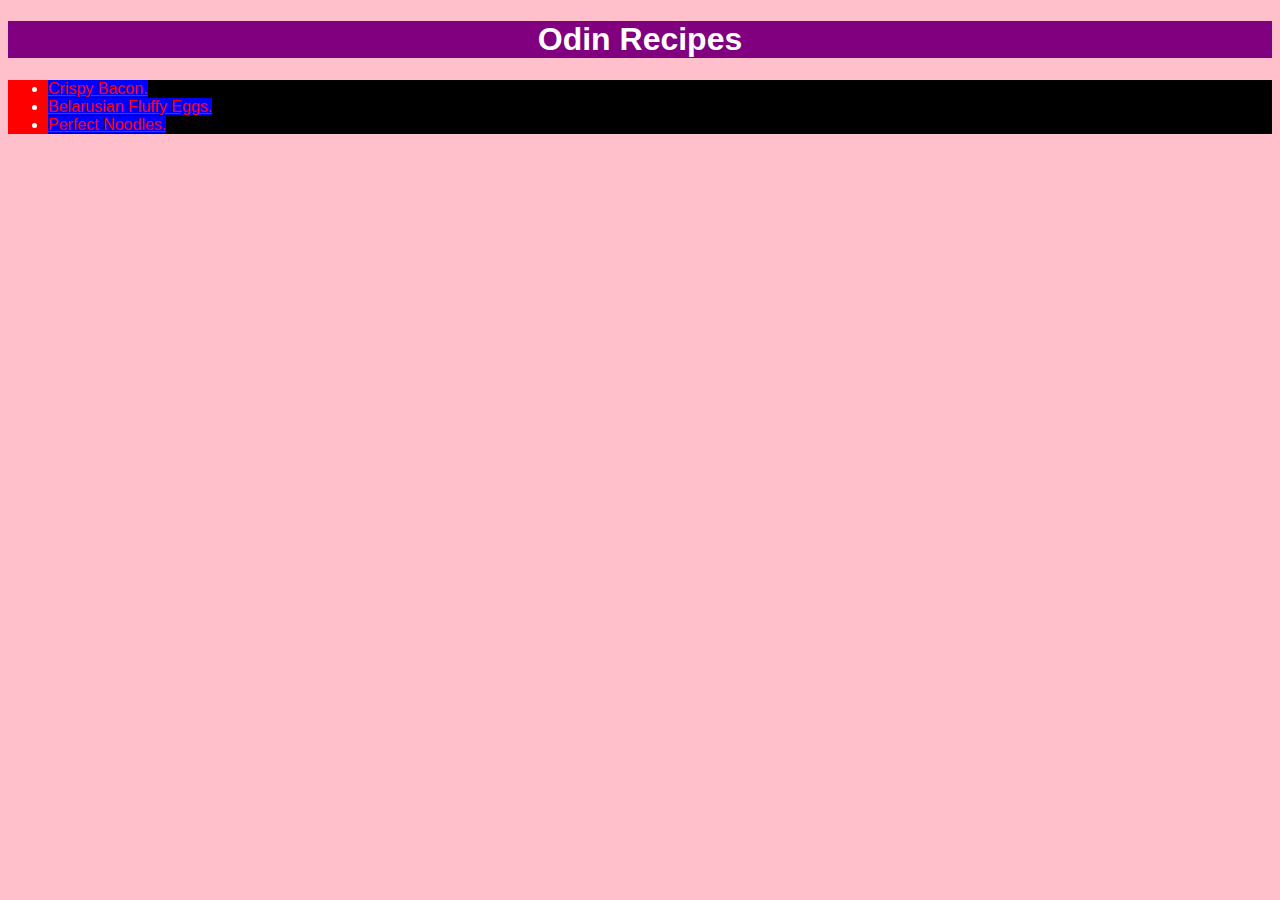
<file: index.html>
<!DOCTYPE html>
<html lang="en">
	<head>
		<meta charset="UTF-8">
		<title> Odin Recipes</title>
		<link rel="stylesheet" href="css_styles/standard.css">
	</head>
	<body>
		<h1>Odin Recipes</h1>
		<ul>
			<li><a href="recipes/bacon.html">Crispy Bacon.</a></li>
			<li><a href="recipes/fluffy_eggs.html">Belarusian Fluffy Eggs.</a></li>
			<li><a href="recipes/noodles.html">Perfect Noodles.</a></li>
		</ul>
		
	</body>
</html>
</file>
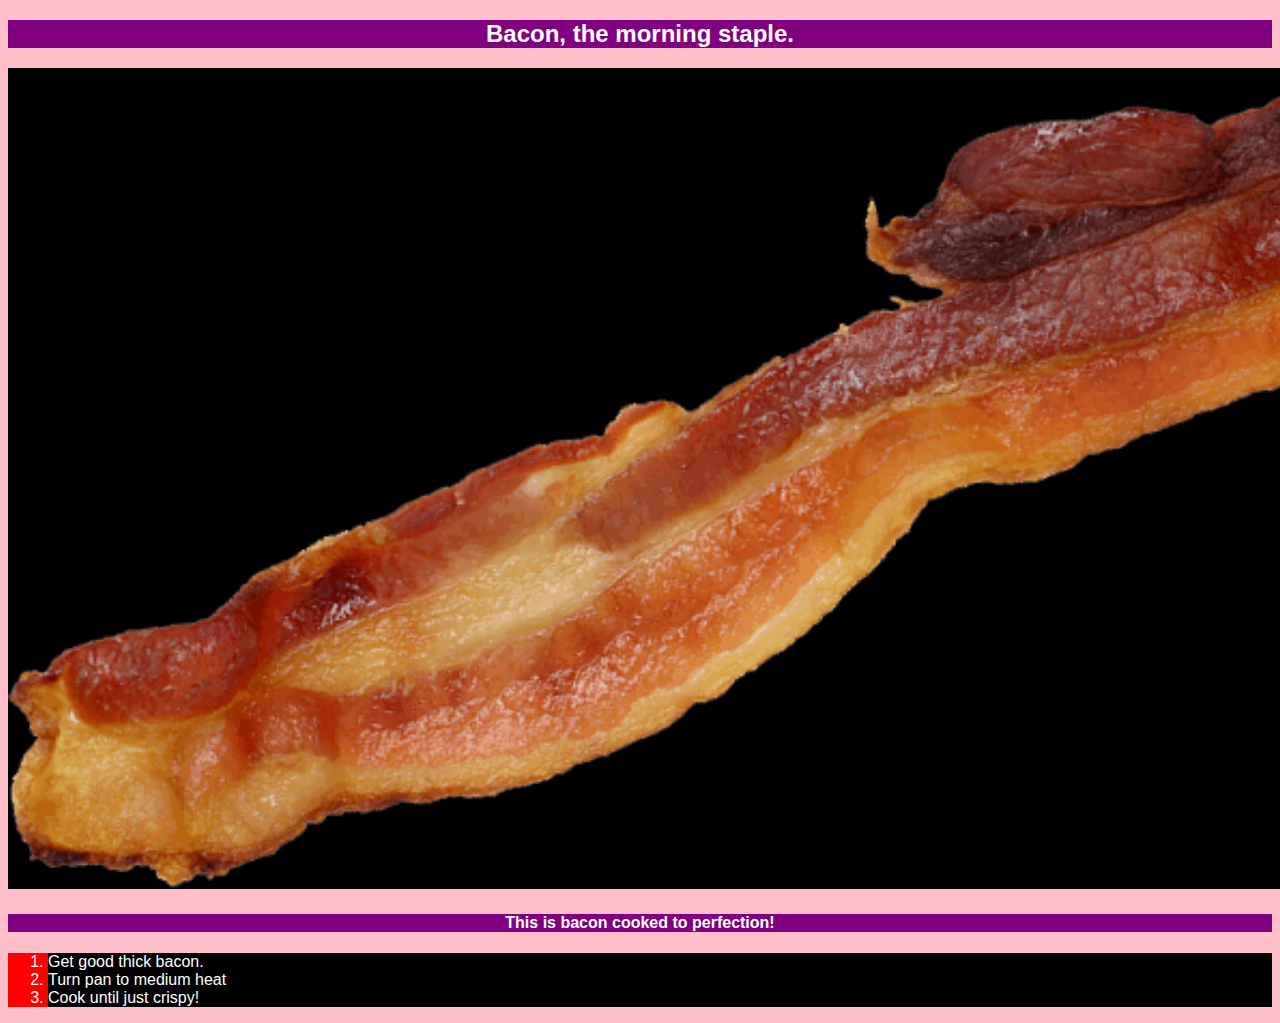
<file: recipes/bacon.html>
<!DOCTYPE html>
<html lang="en">
	<head>
		<meta charset="UTF-8">
		<title>Bacon recipe</title>
		<link rel="stylesheet" href="../css_styles/standard.css">
	</head>
	<body>
		<h2>Bacon, the morning staple.</h2>
		<img src="../images/bacon.png" alt="A picture of a piece of bacon.">
		<h4>This is bacon cooked to perfection!</h4>
		<ol>
			<li>Get good thick bacon.</li>
			<li>Turn pan to medium heat</li>
			<li>Cook until just crispy!</li>
		</ol>
	</body>
</html>
</file>
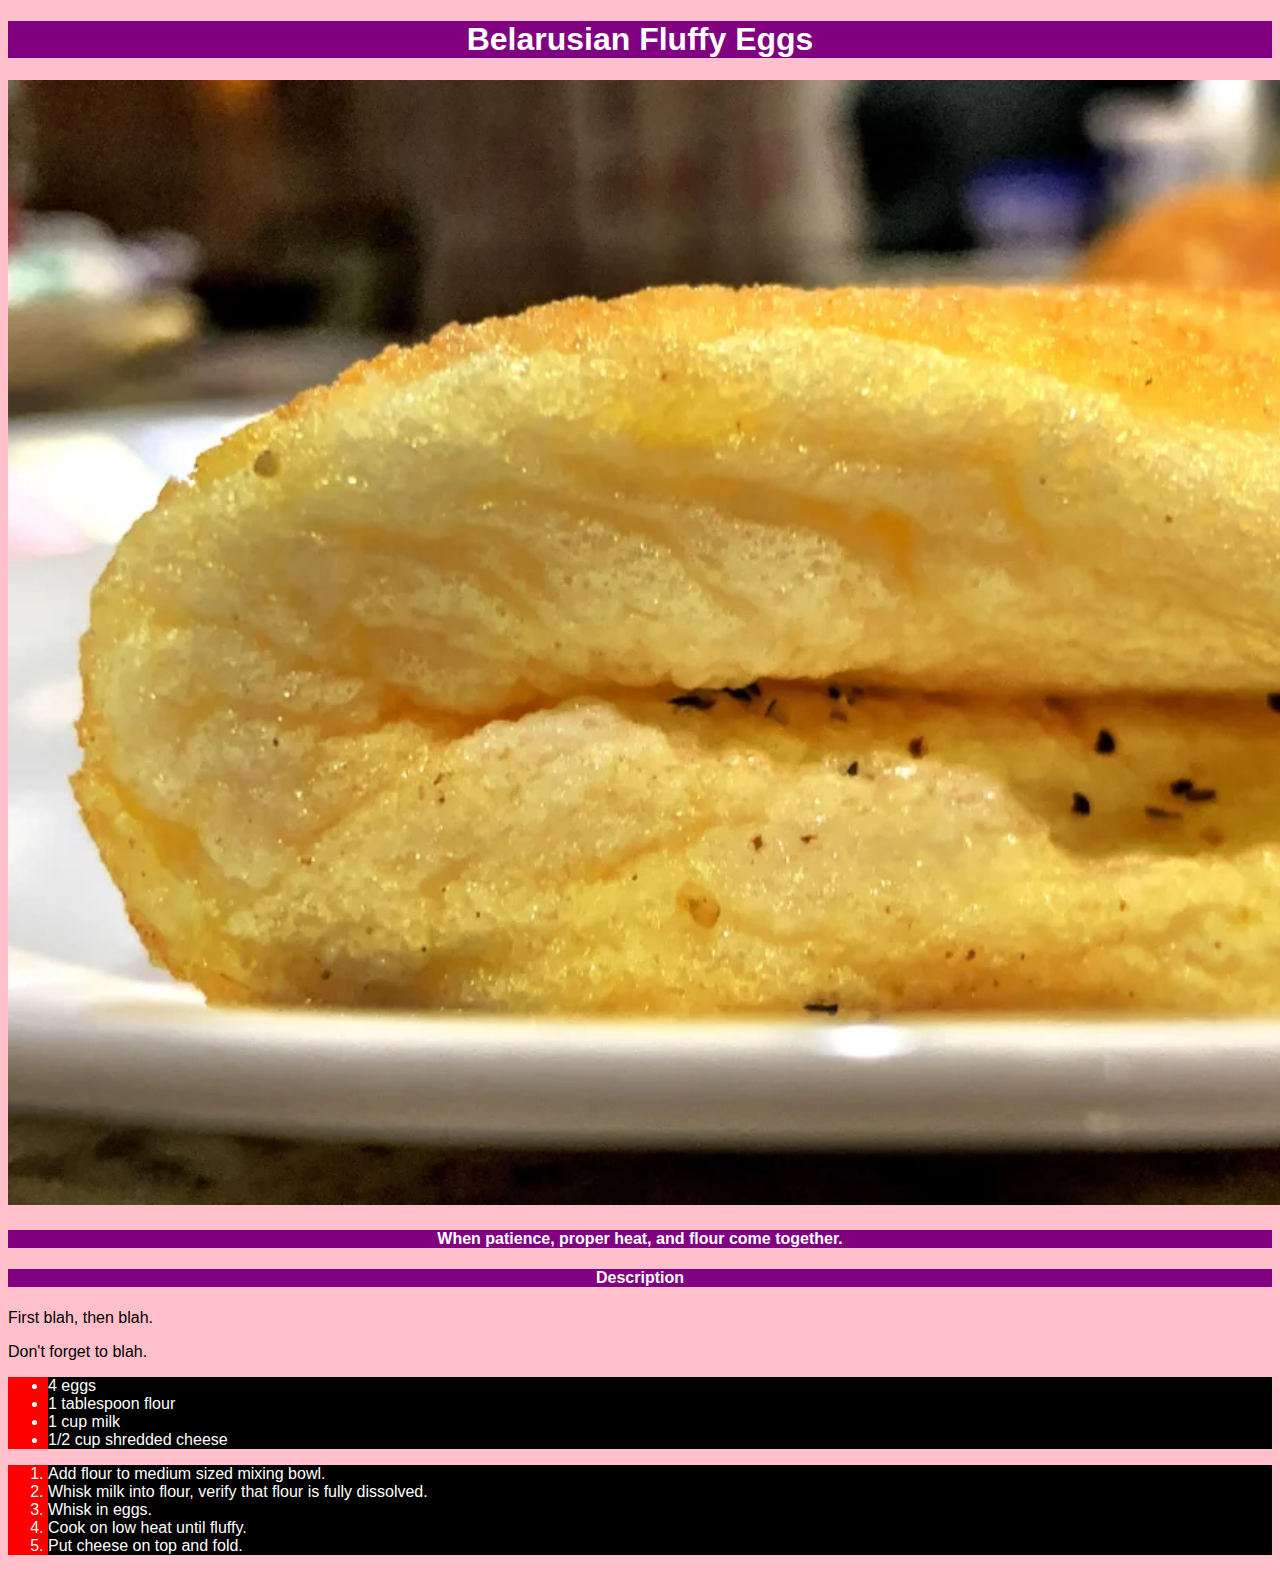
<file: recipes/fluffy_eggs.html>
<!DOCTYPE html>
<html lang="en">
	<head>
		<meta charset="UTF-8">
		<title>Belarusian Fluffy Eggs</title>
		<link rel="stylesheet" href="../css_styles/standard.css">
	</head>
	<body>
		<h1>Belarusian Fluffy Eggs</h1>
		<img src="../images/fluffy.jpg" alt="A picture of a very fluffy omelette!">
		<h4>When patience, proper heat, and flour come together.</h4>
		<h4>Description</h4>
		<p>First blah, then blah.</p>
		<p>Don't forget to blah.</p>
		<ul>
			<li>4 eggs</li>
			<li>1 tablespoon flour</li>
			<li>1 cup milk</li>
			<li>1/2 cup shredded cheese</li>
		</ul>

		<ol>
			<li>Add flour to medium sized mixing bowl.</li>
			<li>Whisk milk into flour, verify that flour is fully dissolved.</li>
			<li>Whisk in eggs.</li>
			<li>Cook on low heat until fluffy.</li>
			<li>Put cheese on top and fold.</li>
		</ol>
	</body>
</html>
</file>
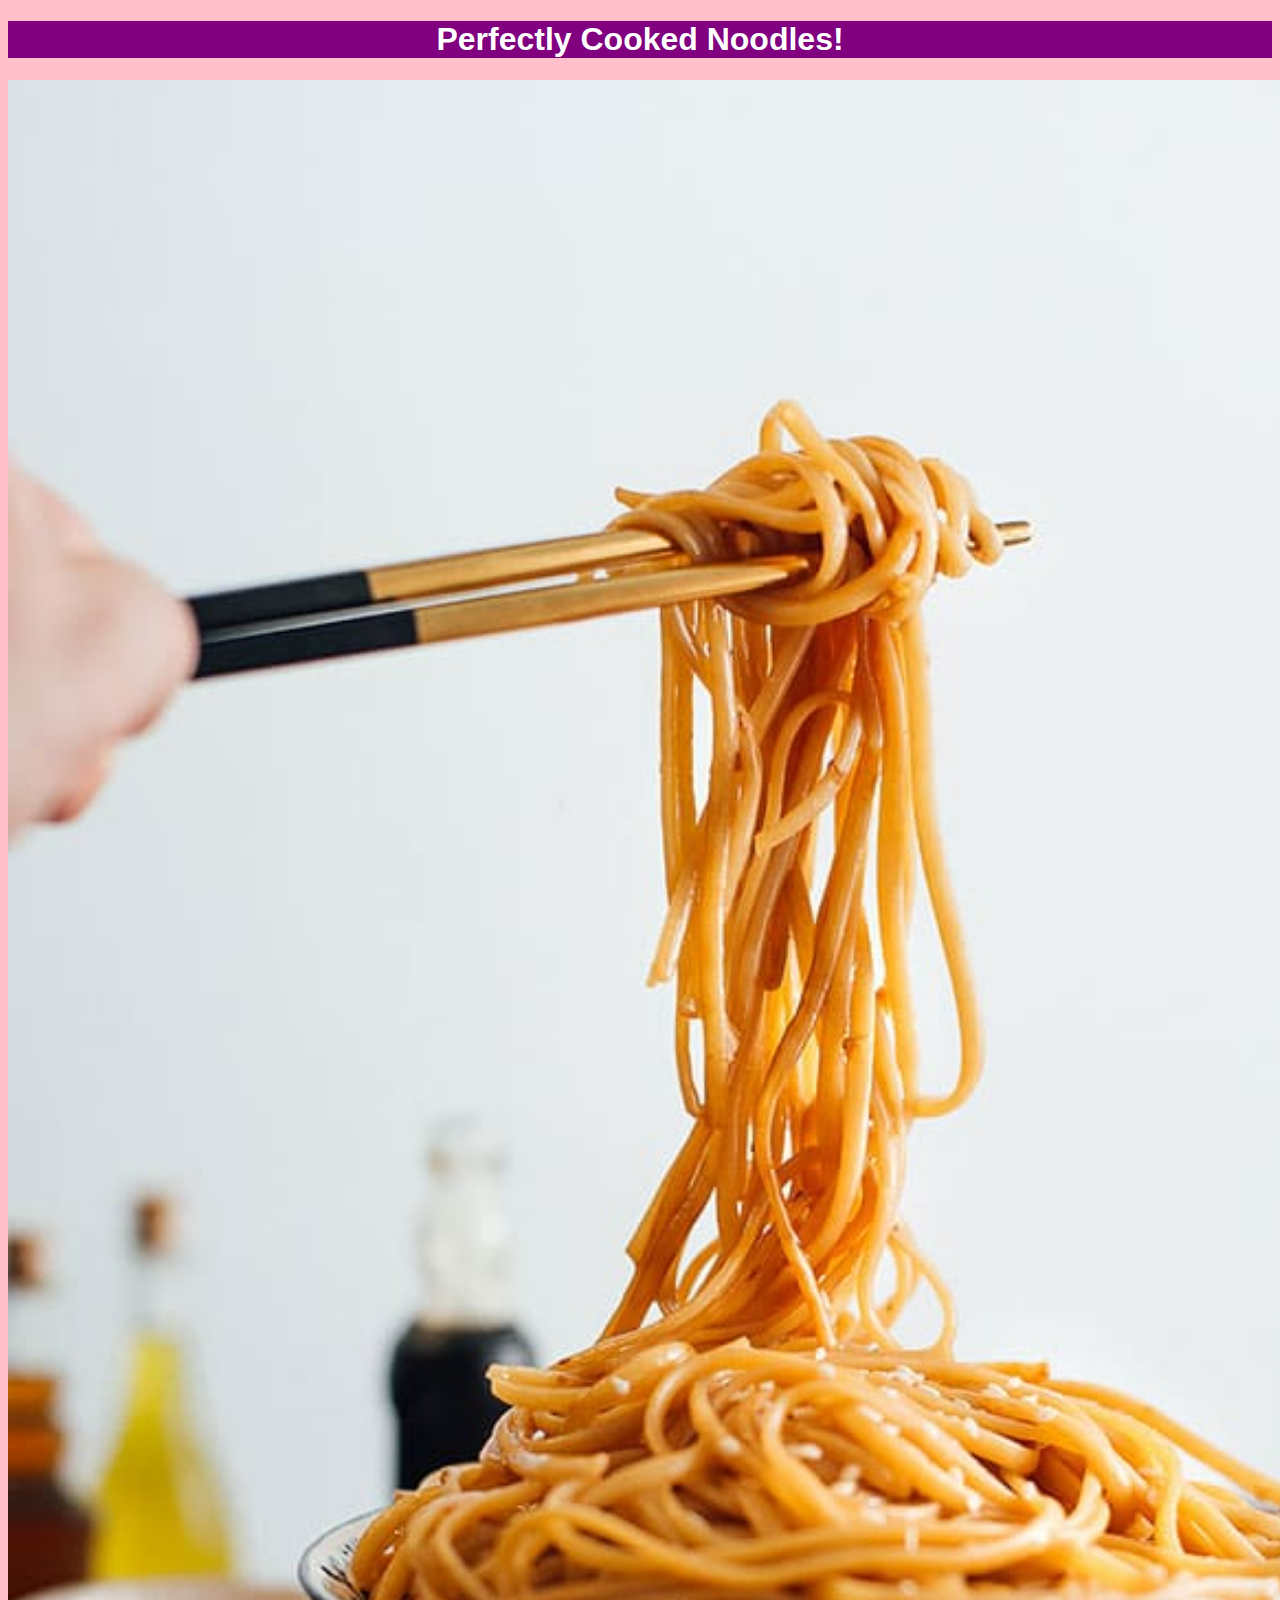
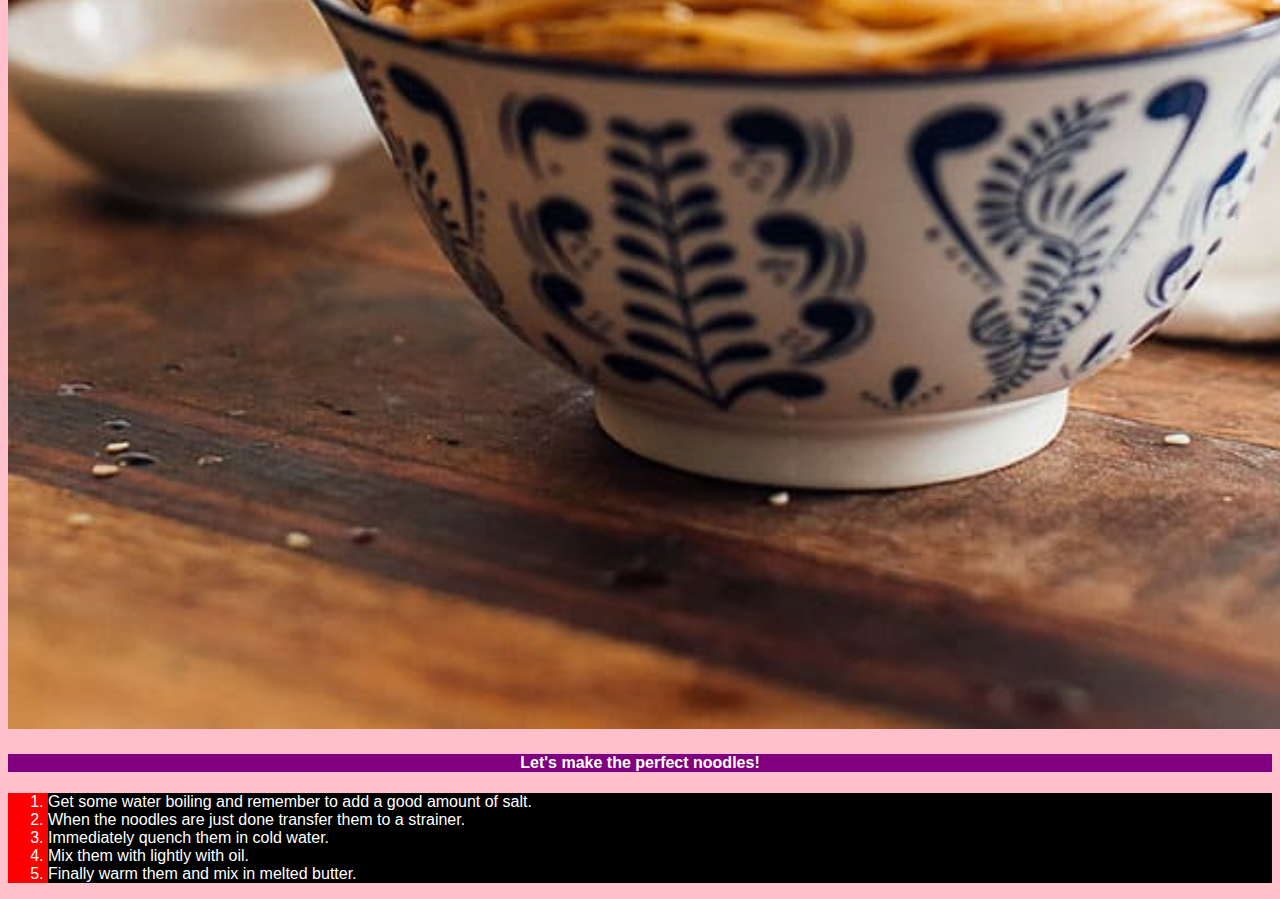
<file: recipes/noodles.html>
<!DOCTYPE html>
<html lang="en">
	<head>
		<meta charset="UTF-8">
		<title>Noodle Recipe</title>
		<link rel="stylesheet" href="../css_styles/standard.css">
	</head>
	<body>
		<h1>Perfectly Cooked Noodles!</h1>
		<img src="../images/noodles.jpg" alt="Picture of really nice looking noodles.">
		<h4>Let's make the perfect noodles!</h4>
		<ol>
			<li>Get some water boiling and remember to add a good amount of salt.</li>
			<li>When the noodles are just done transfer them to a strainer.</li>
			<li>Immediately quench them in cold water.</li>
			<li>Mix them with lightly with oil.</li>
			<li>Finally warm them and mix in melted butter.</li>
		</ol>
	</body>
</html>
</file>
<file: css_styles/standard.css>
* {
	font-family: sans-serif, Helvetica;
	background: pink;
}

img {
	background: black;
	width: 1500px;
	height: auto;
}
h1,h2,h3,h4,h5,h6 {
	background: purple;
	color: white;
	font-weight: bold;
	text-align: center;
}
a {
	background: blue;
	color: red;

}
ul {
	background: red;
}
ol {
	background: red;
}

li {
	background: black;
	color: white;
}
</file>
